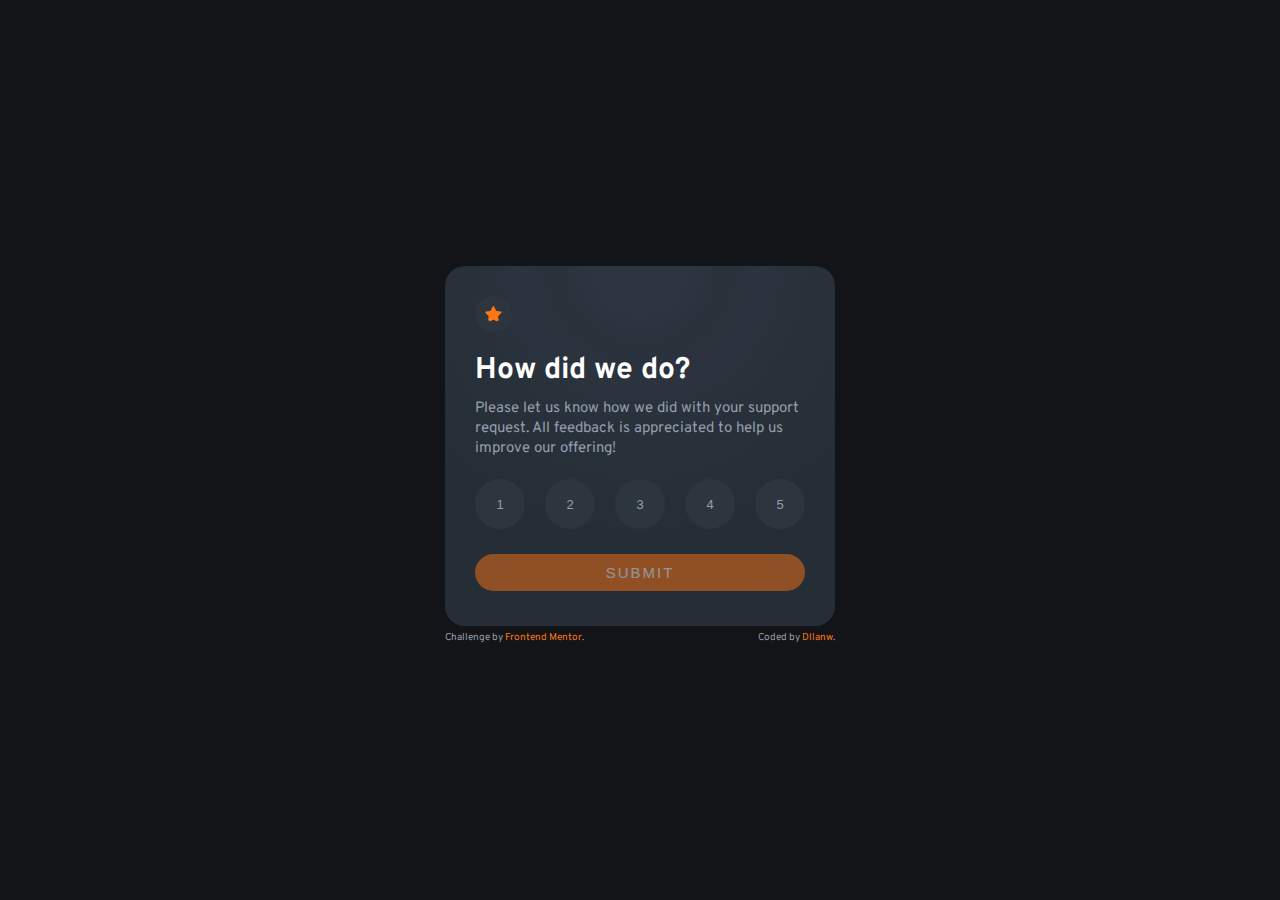
<file: index.html>
<!DOCTYPE html>
<html lang="en">
<head>
  <meta charset="UTF-8">
  <meta name="viewport" content="width=device-width, initial-scale=1.0"> 
  
  <!-- STYLES -->
  <link rel="preload" href="css/styles.css" as="styles">
  <link rel="stylesheet" href="css/styles.css">
  <!-- FONT -->
  <link rel="preconnect" href="https://fonts.googleapis.com">
  <link rel="preconnect" href="https://fonts.gstatic.com" crossorigin>
  <link href="https://fonts.googleapis.com/css2?family=Fraunces:opsz,wght@9..144,700&family=Outfit:wght@400;700&family=Overpass:wght@400;700&display=swap" rel="stylesheet">
  
  <link rel="icon" type="image/png" sizes="32x32" href="./images/favicon-32x32.png">
  
  <title>Frontend Mentor | Interactive rating component</title>
</head>
<body>
  <main>
    <div class="card border-radius">
      <div class="card__icon border-radius">
        <img src="images/icon-star.svg" alt="star">
      </div>
      <!-- Rating state start -->
      <div class="card__title">
        <h1>How did we do?</h1>
      </div>
      <div class="card__paragraph">
        Please let us know how we did with your support request. All feedback is appreciated 
        to help us improve our offering!
      </div>
      <div class="card__rating" id="rating">
        <button class="card__rating--btn click" >1</button>
        <button class="card__rating--btn click" >2</button>
        <button class="card__rating--btn click" >3</button>
        <button class="card__rating--btn click" >4</button>
        <button class="card__rating--btn click" >5</button>
      </div>
      <div class="card__button opacity" id="btn">
        <button class="border-radius card__button--btn"> Submit </button>
      </div>
    </div>
    <!-- Rating state end -->

    <!-- Thank you state start -->
    <div class="border-radius card__thanyou">
      <div class="card__img" >
          <img src="images/illustration-thank-you.svg" alt="thank-you">
      </div>
      <div class="card__info">
          <p>You selected <span id="rate">4</span> out of 5</p>
      </div>     
      <div class=" card__title card__title--thankyou"> 
          <h1>Thank you!</h1>
      </div>
      <div class="card__text">
          <p>We appreciate you taking the time to give a rating. If you ever need more support, don’t hesitate to get in touch!</p>
      </div>
    </div>
    <!-- Thank you state end -->
  </main>

 <!-- attribution -->
  <div class="attribution">
    <div>
      Challenge by <a href="https://www.frontendmentor.io?ref=challenge" target="_blank">Frontend Mentor</a>. 
    </div>
    <div>
      Coded by <a href="https://www.frontendmentor.io/profile/Vadam-bias">Dllanw</a>.
    </div>
  </div>

  <!-- JS  -->
  <script src="js/main.js"></script>
</body>
</html>
</file>
<file: css/styles.css>
:root {
    /* FONT */
    --mainFont: 'Overpass', sans-serif;
    /* COLOR */
    --Orange: hsl(25, 97%, 53%);
    --White: hsl(0, 0%, 100%);
    --Light-Grey: hsl(217, 12%, 63%);
    --Medium-Grey: hsl(216, 12%, 54%);
    --Dark-Blue: hsl(213, 19%, 18%);
    --Dark-Blue-Light: hsl(208, 16%, 21%);
    --Very-Dark-Blue: hsl(216, 12%, 8%);
}
html {
    box-sizing: border-box;
    font-size: 62.5%;
}
*, *::before, *::after {
    box-sizing: inherit;
}
body {
    display: grid;
    place-content: center;
    height: 100vh;
    background-color: var(--Very-Dark-Blue);
    font-family: var(--mainFont);
    margin: 0;
}

/* GLOBALS */
p {
    font-family: var(--mainFont);
}
a {
    text-decoration: none;
}
img {
    max-inline-size: 100%;
    display: block;
}
h1 {
    margin: 0;
}
/* UTILITIES */
.no-padding {
    padding: 0;
}
.no-margin {
    margin: 0;
}
.center-text{
    text-align: center;
}
.border-radius {
    border-radius: 2rem;
}
/* MAIN */
.card {
    display: grid;
    margin-top: 1rem;
    grid-auto-rows: max-content;
    background: radial-gradient(
        circle at top,
        hsla(216, 12%, 54%, 0.1) 10%,
        hsla(216, 12%, 54%, 0.05) 20%,
        hsla(216, 12%, 54%, 0.07) 30%,
        hsla(216, 12%, 54%, 0.04) 40%,
        rgba(0, 0, 0, 0) 70%
    ); 
    background-color: var(--Dark-Blue);
    padding: 3rem;
    /* margin: 1rem; */
    min-block-size: 30rem;
    max-block-size: 39rem;
    height: 36rem;
    min-inline-size: 30rem;
    max-inline-size: 39rem;
}
.card__icon img{
    /* margin-bottom: 1rem; */
    padding: 1rem;
    background-color: var(--Dark-Blue-Light);
    border-radius: 50%;
}
.card__title {
    margin-top: 2rem;
    margin-bottom: 1rem;
    font-size: 15px;
    color: var(--White);
}
.card__paragraph {
    font-size: 15px;
    margin-bottom: 2rem;
    line-height: 2rem;
    color: var(--Light-Grey);
}
.card__rating {
    display: flex;
    justify-content: space-between;
    margin-bottom: 1rem;
}
.card__rating--btn{
    border: none;
    cursor: pointer;
    display: flex;
    align-items: center;
    justify-content: center;
    width: 5rem;
    height: 5rem;
    text-align: center;
    color: var(--Light-Grey);
    font-weight: 400;
    font-size: 13px;
    border-radius: 50%;
    background-color: var(--Dark-Blue-Light);
}
.card__rating--btn:hover {
    background-color: var(--Light-Grey);
    color: var(--White);
}
.card__rating--btn:focus{
    background-color: var(--Orange);
    color: var(--White);
}
.card__button {
    margin-top: 1.5rem;
    text-align: center;
}
.card__button--btn{
    cursor: pointer;
    border: none;
    font-size: 15px;
    text-transform: uppercase;
    letter-spacing: 0.2rem;
    background-color: var(--Orange);
    color: var(--White);
    padding: 1rem;
    width: 100%;
}
.card__button--btn:hover {
    background-color: var(--White);
    color: var(--Orange);
}

/* THANK-YOU */
.card__thanyou {
    display: none;
    grid-auto-rows: max-content;
    background: radial-gradient(
        circle at top,
        hsla(216, 12%, 54%, 0.1) 10%,
        hsla(216, 12%, 54%, 0.05) 20%,
        hsla(216, 12%, 54%, 0.07) 30%,
        hsla(216, 12%, 54%, 0.04) 40%,
        rgba(0, 0, 0, 0) 70%
    );    
    background-color: var(--Dark-Blue);
    min-block-size: 30rem;
    min-inline-size: 30rem;
    max-inline-size: 39rem;
    height: 42rem;
    padding: 2.5rem;
}
.card__img {
    display: flex;
    justify-content: center;
    margin-top: 1.5rem;
    margin-bottom: 1rem;
}
.card__info {
    text-align: center;
    color: var(--Orange);    
    margin-top: 2.5rem;
    font-size: 1.5rem;
    margin-bottom: 2rem;
}
.card__info p {
    display: inline-block;
    background-color: var(--Dark-Blue-Light);
    margin: 0;
    border-radius: 2rem;
    padding: 0.7rem 2rem;
}
.card__title--thankyou{
    margin-bottom: 0;
}
.card__title--thankyou h1{
    text-align: center;

    font-weight: normal;
}
.card__text{
    text-align: center;
    line-height: 2.4rem;
    color: var(--Light-Grey);
    font-size: 1.5rem;
}
.card__text p{
    margin: 0.5rem 0 ;
}
.opacity {
    opacity: 50%;
}

/* Link */
.attribution {
    margin-top: 0.5rem;
    display: flex;
    justify-content: space-between;
    color: var(--Light-Grey);
}
.attribution a {
    color: var(--Orange);
}
</file>
